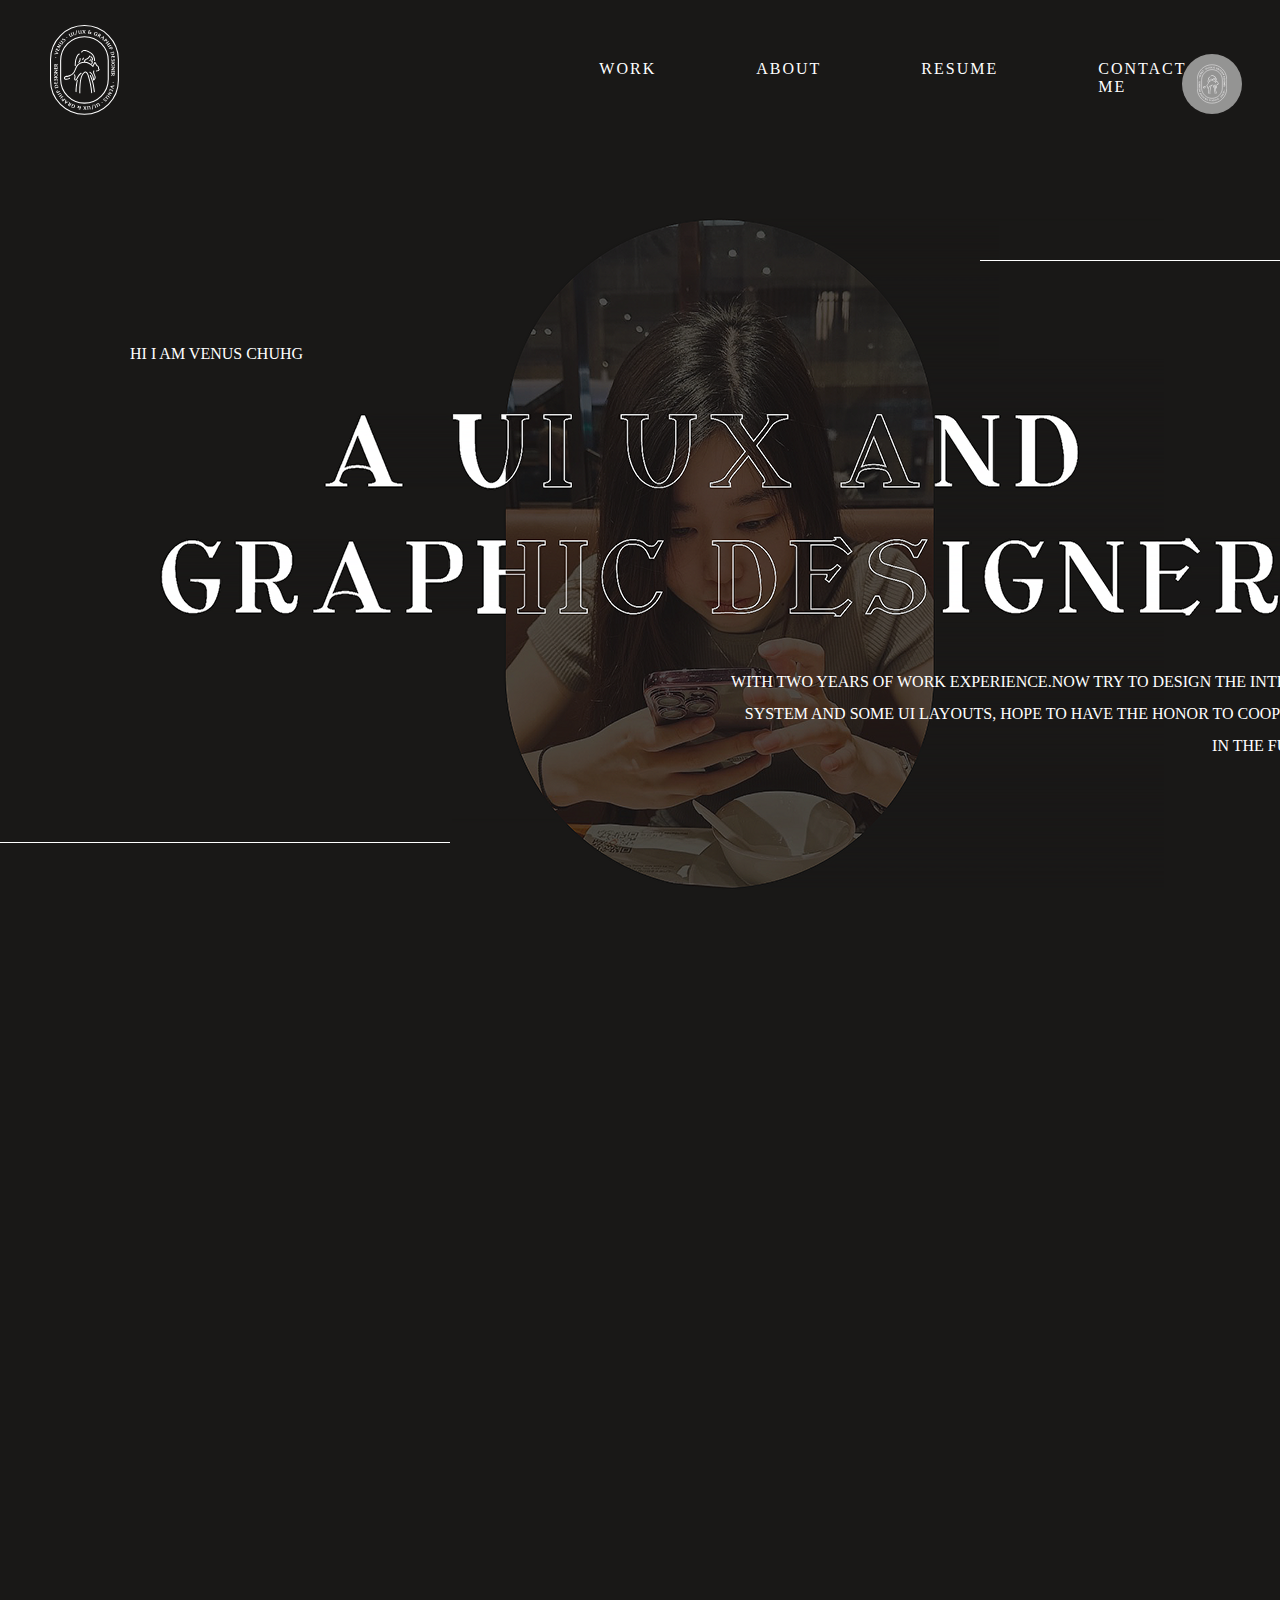
<file: index.html>
<!DOCTYPE html>
<html lang="en">
<head>
    <link rel="stylesheet" href="css.css">
    <meta charset="UTF-8">
    <meta http-equiv="X-UA-Compatible" content="IE=edge">
    <meta name="viewport" content="width=device-width, initial-scale=1.0">
    <title>Venus Chung | UI/UX Designer</title>

    <link rel="shortcut icon" type="png" href="logo.png">
    <meta charset="UTF-8">
    <meta http-equiv="X-UA-Compatible" content="IE=edge">
    <meta name="viewport" content="width=device-width, initial-scale=1.0">
    <title>Venus Chung | UI/UX Designer</title>

    <script defer src="app.js"></script>
</head>

<body class="hidden" style="background-color: #191817;">

    <diu class="hidden" >
        <!-- header -->
            <header style="width: 100%;height:160px; top:0;">
                    <div style="display:flex; padding:25px 50px 25px 50px">
                        <a href="index.html"><img src="logo_n1.svg" style="height: 90px; width: auto;"></a>
                        <div class="font1" style="display:flex;padding: 35px 30px 30px 30px; margin-left:450px;">
                            <a href="index.html" style="margin-right: 100px; color:white">WORK</a>
                            <a href="about.html" style="margin-right: 100px; color:white">ABOUT</a>
                            <a href="VenusChung_CV_UIUX Designer_2.pdf" target="_blank" style="margin-right: 100px; color:white">RESUME</a>
                            <p style="margin-right: 100px;"><a href="mailto:wanching1999@yahoo.com" style="color:white">CONTACT ME</a></p>
                        </div>
                    </div>
            </header>
        
        <!-- intro -->
        <div class="hidden" >
            <div style="background-image:url(opening.png);width:1440px;height:750px;">
                <div style="position:absolute;width:1350px;height:800px;margin:100px 80px 50px 80px">
                    <div style="width:450px;height:1px;background-color:white;margin:0 0 80px 900px;"></div>
                    <div class="font2" style="margin:0 0 0 50px; font-size: 16px;">HI I AM VENUS CHUHG</div>
                    <div class="font2" style="line-height:32px; width:600px; text-align:right; margin:300px 0px 0px 650px; font-size: 16px; ">with two years of work experience.Now try to design the intranet system and some UI layouts, hope to have the honor to cooperate in the future</div>
                    <div style="width:450px;height:1px;background-color:white;margin:80px 0 0px -80px;"></div>
                </div>
            </div>
        </div>

        <div class="hidden"  style="display:flex;width:auto;height: 50px;margin:200px 170px 0 120px">
            <img src="logo_1.png" class="hidden" style="width: 50px;height: auto; margin-right:80px;" >
            <img src="logo_2.png" class="hidden" style="width: 150px;height: auto;margin-right:80px;" >
            <img src="logo_3.png" class="hidden" style="width: 100px;height: auto;margin-right:80px;" >
            <img src="logo_4.png" class="hidden" style="width: 150px;height: auto;margin-right:80px;" >
            <img src="logo_5.png" class="hidden" style="width: 150px;height: auto;margin-right:80px;" >
            <img src="logo_6.png" class="hidden" style="width: 190px;height: auto;">
        </div>

        <!-- project -->
        <div class="hidden"  style="margin:200px 0 0 0px; width:1440px; ">
            <div class="center" style="margin:0px 0 0 50px;">
                <div class="font2" style="width: 100%;text-align:center;">SELECTED LATEST WORKS</div>
                <div class="font1" style="width: 100%; text-align:center; font-size:50px;margin-top: 10px;">MY PORTFOLIO</div>
            </div>

            <div class="hidden" style="background-image:url(1_wevest.png); width:1320px; height:700px; border-radius:40px; margin:50px 50px 50px 50px;">
                    <div style="position:absolute;width:auto;align-items: center;">
                        <div class="background1" style="width:1220px; height:120px; margin:535px 20px 0px 50px; border-radius:20px;">
                            <div class="blur" style="border-radius: 20px;"></div>
                            <div style="display:flex;position:absolute;width:auto;">
                                <div style="align-items:start;margin:-120px 0 0 30px">
                                    <p class="font1" style="font-size:30px; margin-top:25px;">Wevest</p>
                                    <p class="font2" style="font-size:16px;margin:2px 0 0 2px">NFT project </p>
                                </div>
                                <a href="wevest.html">
                                    <div style="display:flex; justify-content:center; align-item:center; border:1px solid white; border-radius: 50px; width:192px; height:43px; margin:-83px 0 0 815px">
                                        <div style="display:flex; position:relative; margin:5px 0 5px 0">
                                            <p class="font2" style="font-size:16px;margin:5px 30px 0 0">view detail</p>
                                            <img src="arrow.svg" style="color:white; width:26px; height:12px; margin:10px 0 10px 0;">
                                        </div>
                                    </div>  
                                </a>
                            </div>
                        </div>
                    </div>
            </div>

            <div class="hidden" style="background-image:url(2_mindcluster.png); width:1320px; height:700px; border-radius:40px; margin:50px 50px 50px 50px;">
                <div style="position:absolute;width:auto;align-items: center;">
                    <div class="background1" style="width:1220px; height:120px; margin:535px 20px 0px 50px; border-radius:20px;">
                        <div class="blur" style="border-radius: 20px;"></div>
                        <div style="display:flex;position:absolute;width:auto;">
                            <div style="align-items:start;margin:-120px 0 0 30px">
                                <p class="font1" style="font-size:30px; margin-top:25px;">mindcluster</p>
                                <p class="font2" style="font-size:16px;margin:2px 0 0 2px">landing page design </p>
                            </div>
                            <a href="mindcluster.html">
                                <div style="display:flex; justify-content:center; align-item:center; border:1px solid white; border-radius: 50px; width:192px; height:43px; margin:-83px 0 0 715px">
                                    <div style="display:flex; position:relative; margin:5px 0 5px 0">
                                        <p class="font2" style="font-size:16px;margin:5px 30px 0 0">view detail</p>
                                        <img src="arrow.svg" style="color:white; width:26px; height:12px; margin:10px 0 10px 0;">
                                    </div>
                                </div>  
                            </a>
                        </div>
                    </div>
                </div>
            </div>
            <div class="hidden" style="background-image:url(3_maxims.png); width:1320px; height:700px; border-radius:40px; margin:50px 50px 50px 50px;">
                <div style="position:absolute;width:auto;align-items: center;">
                    <div class="background1" style="width:1220px; height:120px; margin:535px 20px 0px 50px; border-radius:20px;">
                        <div class="blur" style="border-radius: 20px;"></div>
                        <div style="display:flex;position:absolute;width:auto;">
                            <div style="align-items:start;margin:-120px 0 0 30px">
                                <p class="font1" style="font-size:30px; margin-top:25px;">Maxim's Caterers Limited</p>
                                <p class="font2" style="font-size:16px;margin:2px 0 0 2px">Intranet design for internal users</p>
                            </div>
                            <a href="maxims.html">
                                <div style="display:flex; justify-content:center; align-item:center; border:1px solid white; border-radius: 50px; width:192px; height:43px; margin:-83px 0 0 460px">
                                    <div style="display:flex; position:relative; margin:5px 0 5px 0">
                                        <p class="font2" style="font-size:16px;margin:5px 30px 0 0">view detail</p>
                                        <img src="arrow.svg" style="color:white; width:26px; height:12px; margin:10px 0 10px 0;">
                                    </div>
                                </div>  
                            </a>
                        </div>
                    </div>
                </div>
            </div>
            <div class="hidden" style="background-image:url(4_mtr.png); width:1320px; height:700px; border-radius:40px; margin:50px 50px 50px 50px;">
                <div style="position:absolute;width:auto;align-items: center;">
                    <div class="background1" style="width:1220px; height:120px; margin:535px 20px 0px 50px; border-radius:20px;">
                        <div class="blur" style="border-radius: 20px;"></div>
                        <div style="display:flex;position:absolute;width:auto;">
                            <div style="align-items:start;margin:-120px 0 0 30px">
                                <p class="font1" style="font-size:30px; margin-top:25px;">beijing MTR adframe SYSTEM</p>
                                <p class="font2" style="font-size:16px;margin:2px 0 0 2px">Manage billboard systems for internal users</p>
                            </div>
                            <a href="adflerm.html">
                                <div style="display:flex; justify-content:center; align-item:center; border:1px solid white; border-radius: 50px; width:192px; height:43px; margin:-83px 0 0 420px">
                                    <div style="display:flex; position:relative; margin:5px 0 5px 0">
                                        <p class="font2" style="font-size:16px;margin:5px 30px 0 0">view detail</p>
                                        <img src="arrow.svg" style="color:white; width:26px; height:12px; margin:10px 0 10px 0;">
                                    </div>
                                </div>
                            </a>  
                        </div>
                    </div>
                </div>
            </div>
            <div class="hidden" style="background-image:url(5_eoc.png); width:1320px; height:700px; border-radius:40px; margin:50px 50px 50px 50px;">
                <div style="position:absolute;width:auto;align-items: center;">
                    <div class="background1" style="width:1220px; height:120px; margin:535px 20px 0px 50px; border-radius:20px;">
                        <div class="blur" style="border-radius: 20px;"></div>
                        <div style="display:flex;position:absolute;width:auto;">
                            <div style="align-items:start;margin:-120px 0 0 30px">
                                <p class="font1" style="font-size:30px; margin-top:25px;">Equal Opportunities Commission</p>
                                <p class="font2" style="font-size:16px;margin:2px 0 0 2px">Main site and library systems design for internal users</p>
                            </div>
                            <a href="eoc.html">
                                <div style="display:flex; justify-content:center; align-item:center; border:1px solid white; border-radius: 50px; width:192px; height:43px; margin:-83px 0 0 330px">
                                    <div style="display:flex; position:relative; margin:5px 0 5px 0">
                                        <p class="font2" style="font-size:16px;margin:5px 30px 0 0">view detail</p>
                                        <img src="arrow.svg" style="color:white; width:26px; height:12px; margin:10px 0 10px 0;">
                                    </div>
                                </div>  
                            </a>
                        </div>
                    </div>
                </div>
            </div>
            <div class="hidden" style="background-image:url(6_graphic.png); width:1320px; height:700px; border-radius:40px; margin:50px 50px 50px 50px;">
                <div style="position:absolute;width:auto;align-items: center;">
                    <div class="background1" style="width:1220px; height:120px; margin:535px 20px 0px 50px; border-radius:20px;">
                        <div class="blur" style="border-radius: 20px;"></div>
                        <div style="display:flex;position:absolute;width:auto;">
                            <div style="align-items:start;margin:-110px 0 0 30px">
                                <p class="font1" style="font-size:30px; margin-top:30px;">flyer graphic design</p>
                            </div>
                            <a href="graphic.html">
                                <div style="display:flex; justify-content:center; align-item:center; border:1px solid white; border-radius: 50px; width:192px; height:43px; margin:-83px 0 0 560px">
                                    <div style="display:flex; position:relative; margin:5px 0 5px 0">
                                        <p class="font2" style="font-size:16px;margin:5px 30px 0 0">view detail</p>
                                        <img src="arrow.svg" style="color:white; width:26px; height:12px; margin:10px 0 10px 0;">
                                    </div>
                                </div> 
                            </a> 
                        </div>
                    </div>
                </div>
            </div>    
        </div>

        <!-- Think I’d fit your project -->
        <div class="center hidden" style="margin:300px 0 0 0; width:1440px ;">
            <p class="font1" style="font-size:50px;text-align:center;">Think I’d fit your project?</p>
            <a href="mailto:wanching1999@yahoo.com"><img src="get in touch button.svg" class="center" style="margin:24px 0 0 420px; width:589px; height:126px;"></a>
        </div>

        <!-- next -->
        <div class="hidden"  style="display:flex; margin:280px 0 0 0; width:1380px">
            <!-- <div>
                <div style="position:absolute; width:auto; display:flex; margin:95px 0 0 50px">
                    <img src="arrow_about_2.svg" style="width:80px; height:25px; margin:35px 0 0 0px">
                    <a href="file:///Users/wanching/Desktop/web%20profo/about.html" class="font1" style="color:white;font-size:70px; margin:0px 0 0 16px">about</a></p>
                </div>
                <img src="next_about.svg">
            </div>
            <div style="position:absolute; width:auto;">
                <div style="position:absolute; width:auto; display:flex; margin:95px 0 0 950px">
                    <p class="font1" style="font-size:70px; margin:0px 0 0 0px">resume</p>
                    <img src="arrow_resume_2.svg" style="width:85px; height:30px; margin:32px 0 0 30px">
                </div>
                <img src="logo_n1.svg" style="width:100px; height:auto; margin:80px 0 130px 670px;">
            </div>
            <div>
                <img src="next_resume.svg">
            </div> -->

            <a href="about.html"><img src="next_about_2.svg"></a>
            <a href="VenusChung_CV_UIUX Designer_2.pdf" target="_blank"><img src="next_resume_2.svg"></a>

            <img src="logo_n1.svg" style="position:absolute; width:85px; height:auto; margin:80px 0 130px 675px;">
        </div>
        
        <!-- footer -->
        <div style="margin:40px 0 40px 0;">
            <p class="font2 hidden" style="font-size:12px; text-align:center;">© Venus Chung Design 2023</p> 
         </div>

    </diu>

    <!-- home button -->
    <a href="index.html" class="scroll-container">
        <div class="fixed-btn">
            <img src="logo_n1.svg" style="width: 30px; height: 40px; margin:10px 0 0 0 ">
        </div>
    </a>

</body>
</html>
</file>
<file: css.css>
html,body{
    margin:0;
}

/* header {
    width: 100%;
    height: 40px;
    margin: 0 auto;
    position: relative;
    z-index: 1;
    position: sticky;
    top: 0;
    background: rgba(25, 24, 23, 0.111);
    } */

.font1{
    font-family: catshop;
    color:white;
    text-transform:uppercase;
    letter-spacing: 2px;
}

.font2{
    font-family: carme;
    color:white;
    text-transform:uppercase;
    font-size:20px;
    line-height:25px;
    font-weight: normal;
}

.font01{
    font-family: catshop;
    color:#545454;
    text-transform:uppercase;
    letter-spacing: 2px;
}

.font02{
    font-family: carme;
    color:#545454;
    text-transform:uppercase;
    font-size:20px;
    line-height:25px;
    font-weight: normal;
}

.center {
    margin: auto;
    width: 95%;
    margin: 10px;
  }


.background1 {
  background-image: url(bur2.png);
  background-position: bottom;
  background-repeat: no-repeat;
  background-size: cover;
  height: 100vh;
  width: 100%;
}

.blur {
    background: rgba(166, 166, 166, 0.023);
    backdrop-filter: blur(2px);
    width:1220px; 
    height:120px;
}

.headerblur {
    background: rgba(166, 166, 166, 0.023);
    backdrop-filter: blur(2px);
    width:1440px; 
    height:120px;
}

*{
    margin:0;
    padding:0;
}

.cell{
    width:33%;
    height:350px;
    margin:0 15px;
    overflow: hidden;
    border-radius: 10px;
}

.cell img{
    width:100%;
    height: 350px;
    object-fit: cover;

}

.content{
    width:100%;
    height:100%;
    top:0;
    left:0;
    position:absolute;
    background:rgba(25, 24, 23, 0.618);
    display: flex;
    justify-content: center;
    align-items: center;
    flex-direction: column;
    opacity: 0;
    transform: 3s;
    text-align: center;
}

.content:hover{
    opacity: 1;

}

.slide-top {
	-webkit-animation: slide-top 0.5s cubic-bezier(0.250, 0.460, 0.450, 0.940) both;
	        animation: slide-top 0.5s cubic-bezier(0.250, 0.460, 0.450, 0.940) both;
}

/* ----------------------------------------------
 * Generated by Animista on 2023-6-30 9:39:31
 * Licensed under FreeBSD License.
 * See http://animista.net/license for more info. 
 * w: http://animista.net, t: @cssanimista
 * ---------------------------------------------- */

/**
 * ----------------------------------------
 * animation slide-top
 * ----------------------------------------
 */
 @-webkit-keyframes slide-top {
    0% {
      -webkit-transform: translateY(0);
              transform: translateY(0);
    }
    100% {
      -webkit-transform: translateY(-100px);
              transform: translateY(-100px);
    }
  }
  @keyframes slide-top {
    0% {
      -webkit-transform: translateY(0);
              transform: translateY(0);
    }
    100% {
      -webkit-transform: translateY(-100px);
              transform: translateY(-100px);
    }
  }
  
  .fixed-btn{
    position: fixed;
    background: rgba(255, 255, 255, 0.537);
    width: 60px;
    height: 60px;
    line-height: 45px;
    top: 6%;
    right: 3%;
    border-radius: 50px;
    text-align: center;
    box-shadow: rgba(167, 167, 167, 0.25);
  }

  .fixed-btn2{
    position: fixed;
    background: rgba(227, 227, 227, 0.306);
    width: 60px;
    height: 60px;
    line-height: 45px;
    top: 6%;
    right: 3%;
    border-radius: 50px;
    text-align: center;
    box-shadow: rgba(167, 167, 167, 0.25);
  }

  a:link {
    text-decoration: none;
  }

  .scroll-container{
    scroll-behavior:smooth;
  }



.hidden{
    opacity: 0;
    transition: all 1s;
}

.show{
    opacity: 1;
}
</file>
